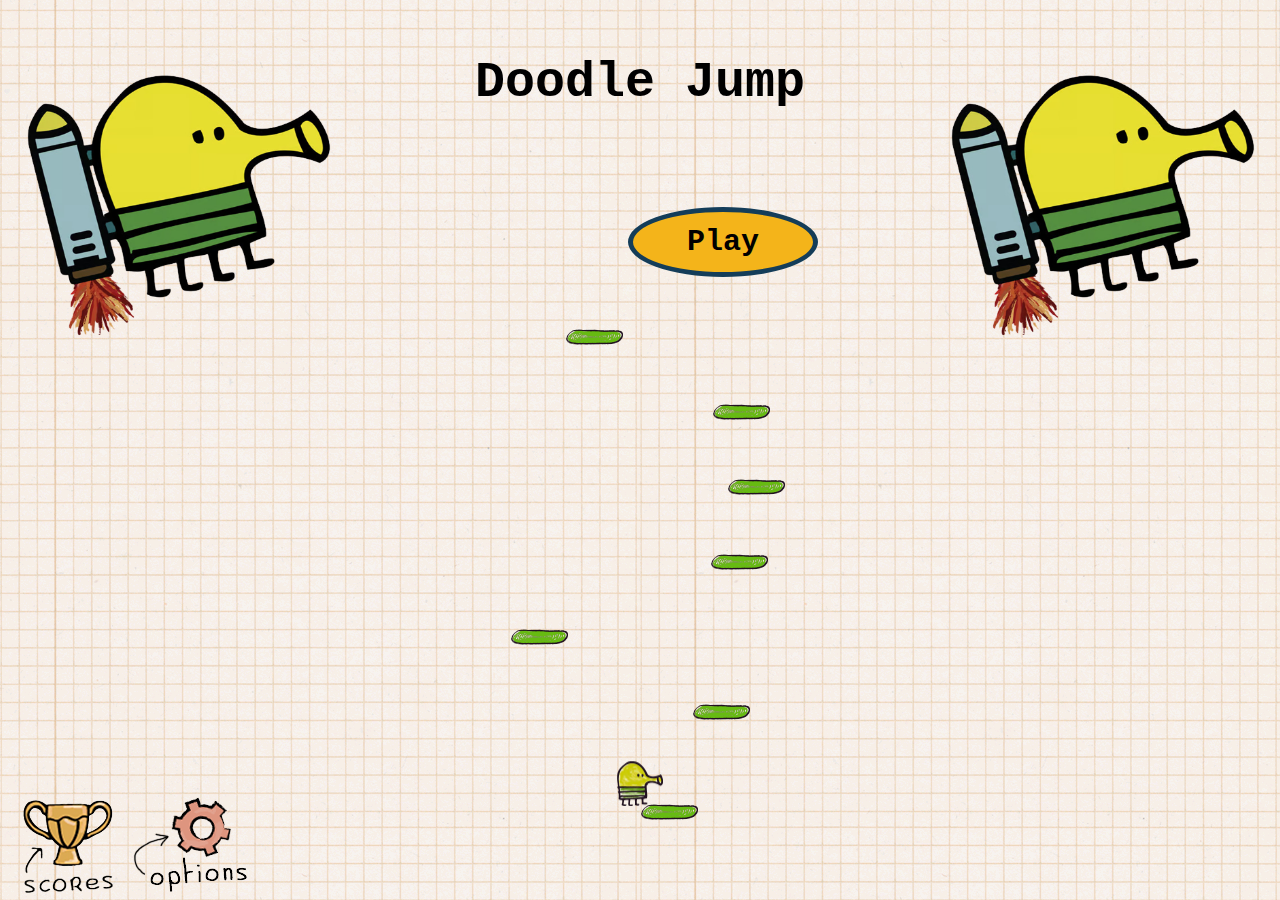
<file: index.html>
<!DOCTYPE html>
<html lang="en">
<link rel="stylesheet" href="mainpage.css">
<script src="main.js"></script>
<head>
    <meta charset="UTF-8">
    <meta name="viewport" content="width=device-width, initial-scale=1.0">
    <title>Doodler HomePage</title>
</head>
<body>
    <header>
        <img class="logo floatLeft" alt="Logo"  />
        <img class="logo floatRight" alt="Logo" />
        <h1 class="logoHeader">Doodle Jump</h1>
    </header>

   <div class="color-yb circle center-txt" id="movePlay"><a href="game.html" id="playlink">Play</a></div>
<div class="boardposition">
   <canvas id="board"></canvas>
</div>
</body>
<footer>
    <img src="trophy-removebg-preview.png" alt="scores">
    <img src="download__1_-removebg-preview.png" alt="settings">
</footer>
</html>
</file>
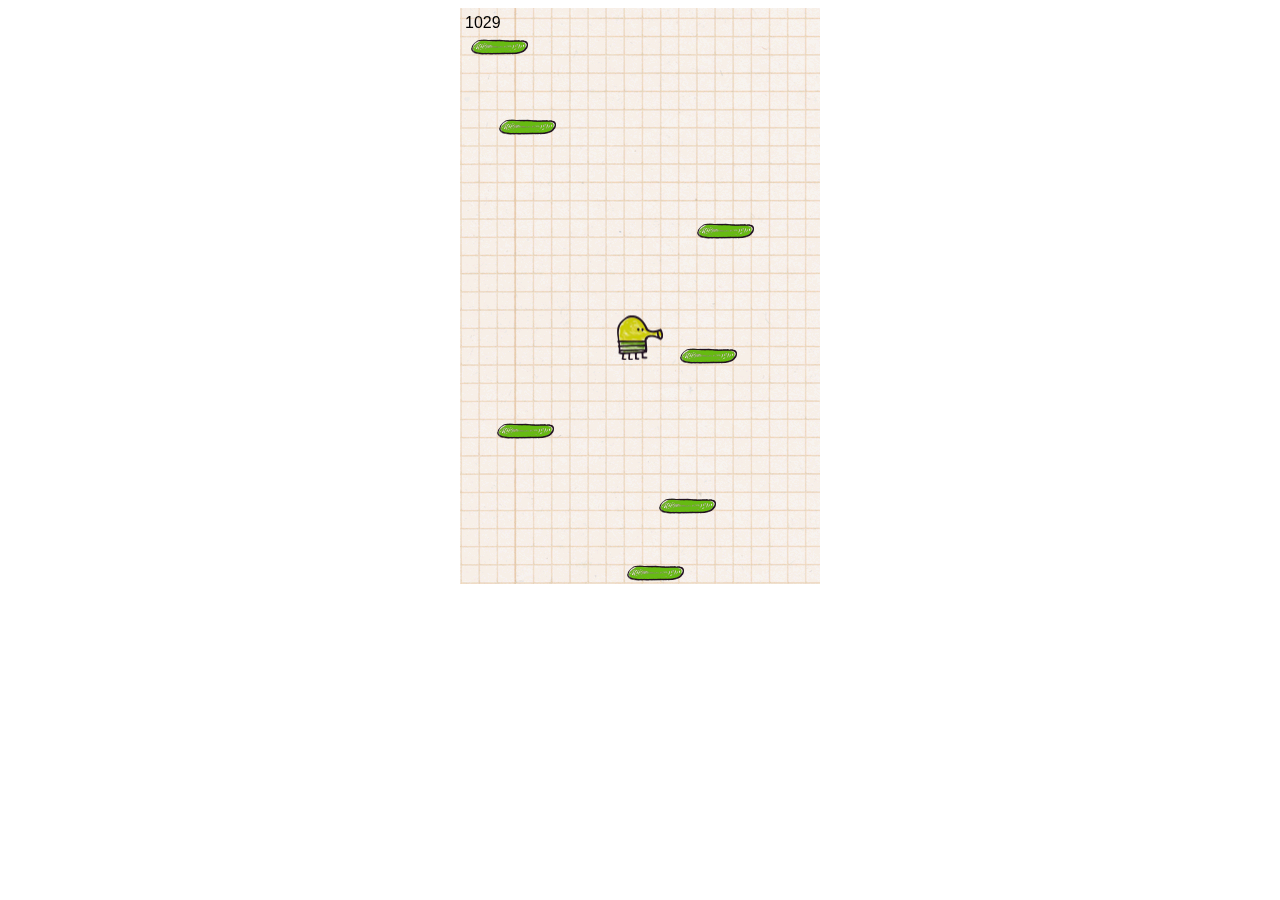
<file: game.html>
<!DOCTYPE html>
<html lang="en">
<link rel="stylesheet" href="game.css">
<script src="game.js"></script>
<head>
    <meta charset="UTF-8">
    <meta name="viewport" content="width=device-width, initial-scale=1.0">
    <title>Doodle</title>
</head>
<body>
     <canvas id="board"></canvas>
</body>
</html>
</file>
<file: mainpage.css>
body{
    background-image: url(images/doodlejumpbg.png);
}

.logo {
    width: 340px;
    height: 320px;
    content: url(images/doodlepage-removebg-preview.png);
}

#movePlay {
    display: flex;
    justify-content: center; /* Center the element horizontally */
    align-items: center; /* Center the element vertically */
    margin-left: 620px;

}

#playlink{
    color: black;
    font-family: 'Courier New', Courier, monospace;
    text-decoration: none;
}

.logoHeader {
    padding-top: 20px;
    font-family: 'Courier New', Courier, monospace;
    font-size: 50px;
    height: 120px;
    vertical-align: middle;
    text-align: center; 
}

.color-yb {
    background-color: #f4b41a;
    border: 5px solid #143d59;
    color: #143d59;
    font-size:  30px;
    font-weight: bold;
}

.circle{
    width: 180px;
    height: 60px;
    border-radius: 50%;
}

.center-txt {
    display: flex;
    align-items: center;
    justify-content: center;
}



footer{
    bottom: 0;
    position: absolute;
}

#scores{
    content: url(trophy-removebg-preview.png);
}

#settings{
   content: url(download__1_-removebg-preview.png);
}

.floatLeft { float: left; }

.floatRight { float: right; }

.boardposition {
    text-align: center;
}
</file>
<file: game.css>
body {
    text-align: center;
}

#board{
    background-image: url(images/doodlejumpbg.png);
}
</file>
